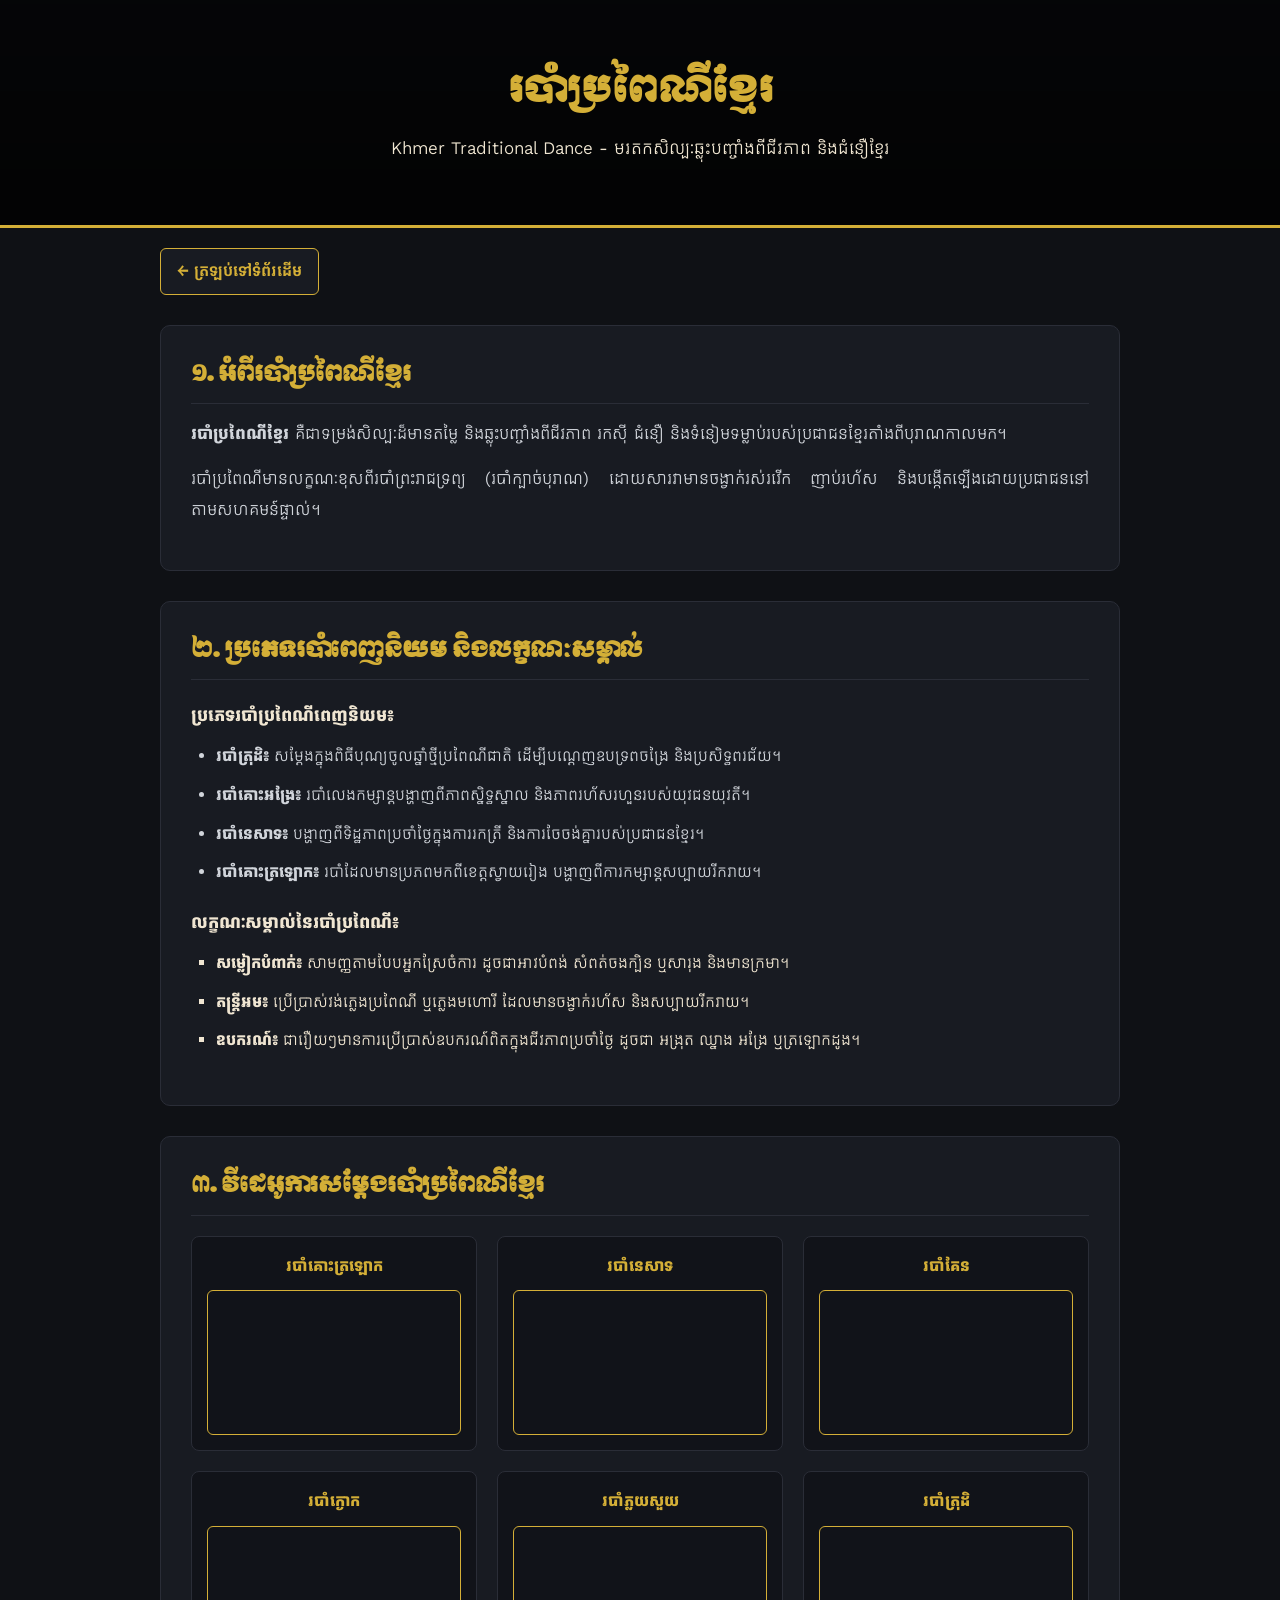
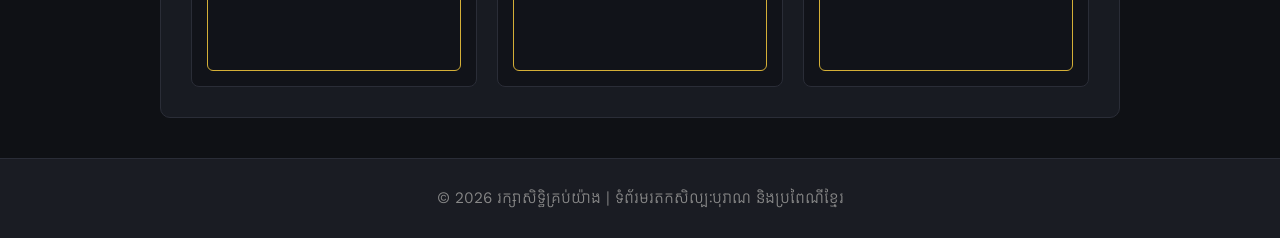
<file: 7.html>
<!DOCTYPE html>
<html lang="km">
<head>
    <meta charset="UTF-8">
    <meta name="viewport" content="width=device-width, initial-scale=1.0">
    <title>របាំប្រពៃណីខ្មែរ - មរតកសិល្បៈ និងជីវភាពប្រជាប្រិយ</title>
    <link rel="stylesheet" href="./7.css">
    <link href="https://fonts.googleapis.com/css2?family=Moul&family=Kantumruy+Pro:wght@300;400;600;700&display=swap" rel="stylesheet">
</head>
<body>

    <!-- Header Section -->
    <header class="page-header">
        <div class="overlay">
            <h1 class="khmer-title">របាំប្រពៃណីខ្មែរ</h1>
            <p>Khmer Traditional Dance - មរតកសិល្បៈឆ្លុះបញ្ចាំងពីជីវភាព និងជំនឿខ្មែរ</p>
        </div>
    </header>

    <!-- Navigation / Back Button -->
 <nav class="nav-bar">
        <a href="./index.html" class="back-btn">← ត្រឡប់ទៅទំព័រដើម</a>
    </nav>
    <main class="container">

        <!-- ផ្នែកទី ១: ស្វែងយល់អំពីរបាំប្រពៃណីខ្មែរ -->
        <section class="content-card">
            <h2 class="card-title">១. អំពីរបាំប្រពៃណីខ្មែរ</h2>
            <p class="description">
                <strong>របាំប្រពៃណីខ្មែរ</strong> គឺជាទម្រង់សិល្បៈដ៏មានតម្លៃ និងឆ្លុះបញ្ចាំងពីជីវភាព រកស៊ី ជំនឿ និងទំនៀមទម្លាប់របស់ប្រជាជនខ្មែរតាំងពីបុរាណកាលមក។ 
            </p>
            <p class="description">
                របាំប្រពៃណីមានលក្ខណៈខុសពីរបាំព្រះរាជទ្រព្យ (របាំក្បាច់បុរាណ) ដោយសារវាមានចង្វាក់រស់រវើក ញាប់រហ័ស និងបង្កើតឡើងដោយប្រជាជននៅតាមសហគមន៍ផ្ទាល់។
            </p>
        </section>

        <!-- ផ្នែកទី ២: ប្រភេទរបាំប្រពៃណី និងលក្ខណៈសម្គាល់ -->
        <section class="content-card">
            <h2 class="card-title">២. ប្រភេទរបាំពេញនិយម និងលក្ខណៈសម្គាល់</h2>
            
            <h3 class="sub-title">ប្រភេទរបាំប្រពៃណីពេញនិយម៖</h3>
            <ul class="info-list">
                <li><strong>របាំត្រុដិ៖</strong> សម្ដែងក្នុងពិធីបុណ្យចូលឆ្នាំថ្មីប្រពៃណីជាតិ ដើម្បីបណ្ដេញឧបទ្រពចង្រៃ និងប្រសិទ្ធពរជ័យ។</li>
                <li><strong>របាំគោះអង្រែ៖</strong> របាំលេងកម្សាន្តបង្ហាញពីភាពស្និទ្ធស្នាល និងភាពរហ័សរហួនរបស់យុវជនយុវតី។</li>
                <li><strong>របាំនេសាទ៖</strong> បង្ហាញពីទិដ្ឋភាពប្រចាំថ្ងៃក្នុងការរកត្រី និងការចែចង់គ្នារបស់ប្រជាជនខ្មែរ។</li>
                <li><strong>របាំគោះត្រឡោក៖</strong> របាំដែលមានប្រភពមកពីខេត្តស្វាយរៀង បង្ហាញពីការកម្សាន្តសប្បាយរីករាយ។</li>
            </ul>

            <h3 class="sub-title">លក្ខណៈសម្គាល់នៃរបាំប្រពៃណី៖</h3>
            <ul class="highlight-list">
                <li><strong>សម្លៀកបំពាក់៖</strong> សាមញ្ញតាមបែបអ្នកស្រែចំការ ដូចជាអាវបំពង់ សំពត់ចងក្បិន ឬសារុង និងមានក្រមា។</li>
                <li><strong>តន្ត្រីអម៖</strong> ប្រើប្រាស់វង់ភ្លេងប្រពៃណី ឬភ្លេងមហោរី ដែលមានចង្វាក់រហ័ស និងសប្បាយរីករាយ។</li>
                <li><strong>ឧបករណ៍៖</strong> ជារឿយៗមានការប្រើប្រាស់ឧបករណ៍ពិតក្នុងជីវភាពប្រចាំថ្ងៃ ដូចជា អង្រុត ឈ្នាង អង្រែ ឬត្រឡោកដូង។</li>
            </ul>
        </section>

        <!-- ផ្នែកទី ៣: វីដេអូការសម្តែងរបាំប្រពៃណីនានា -->
        <section class="content-card">
            <h2 class="card-title">៣. វីដេអូការសម្ដែងរបាំប្រពៃណីខ្មែរ</h2>

            <div class="video-grid">
                <!-- វីដេអូរបាំគោះត្រឡោក -->
                <div class="video-item">
                    <h4 class="video-title">របាំគោះត្រឡោក</h4>
                    <div class="video-box">
<iframe width="560" height="315" src="https://www.youtube.com/embed/DUcfcTBVQ20?si=I3LHXSwKrMWHvVL5" title="YouTube video player" frameborder="0" allow="accelerometer; autoplay; clipboard-write; encrypted-media; gyroscope; picture-in-picture; web-share" referrerpolicy="strict-origin-when-cross-origin" allowfullscreen></iframe>                    </div>
                </div>

                <!-- វីដេអូរបាំនេសាទ -->
                <div class="video-item">
                    <h4 class="video-title">របាំនេសាទ</h4>
                    <div class="video-box">
                        <iframe width="560" height="315" src="https://www.youtube.com/embed/ahqUwIorYtk?si=7mm8X72nLF0dxRo6" title="YouTube video player" frameborder="0" allow="accelerometer; autoplay; clipboard-write; encrypted-media; gyroscope; picture-in-picture; web-share" referrerpolicy="strict-origin-when-cross-origin" allowfullscreen></iframe>
                    </div>
                </div>
 <!-- វីដេអូរបាំគែន -->
                <div class="video-item">
                    <h4 class="video-title">របាំគែន</h4>
                    <div class="video-box">
<iframe width="560" height="315" src="https://www.youtube.com/embed/Wr6_IsQECG8?si=wgbz0OKFQlhfBzTt" title="YouTube video player" frameborder="0" allow="accelerometer; autoplay; clipboard-write; encrypted-media; gyroscope; picture-in-picture; web-share" referrerpolicy="strict-origin-when-cross-origin" allowfullscreen></iframe>                    </div>
                </div>

                <!-- វីដេអូរបាំក្ងោក -->
                <div class="video-item">
                    <h4 class="video-title">របាំក្ងោក</h4>
                    <div class="video-box">
<iframe width="560" height="315" src="https://www.youtube.com/embed/8mbAkHVYJx8?si=6m9Amr8-2igyW3bc" title="YouTube video player" frameborder="0" allow="accelerometer; autoplay; clipboard-write; encrypted-media; gyroscope; picture-in-picture; web-share" referrerpolicy="strict-origin-when-cross-origin" allowfullscreen></iframe>                    </div>
                </div>

                <!-- វីដេអូរបាំភ្លយសួយ -->
                <div class="video-item">
                    <h4 class="video-title">របាំភ្លយសួយ</h4>
                    <div class="video-box">
<iframe width="560" height="315" src="https://www.youtube.com/embed/bYXjL_4PUgU?si=oSqB9yXhhUQ4osQe" title="YouTube video player" frameborder="0" allow="accelerometer; autoplay; clipboard-write; encrypted-media; gyroscope; picture-in-picture; web-share" referrerpolicy="strict-origin-when-cross-origin" allowfullscreen></iframe>                    </div>
                </div>

                <!-- វីដេអូរបាំត្រុដិ -->
                <div class="video-item">
                    <h4 class="video-title">របាំត្រុដិ</h4>
                    <div class="video-box">
<iframe width="560" height="315" src="https://www.youtube.com/embed/53vSn9nQyBE?si=ekD306Rt64WYXLDk" title="YouTube video player" frameborder="0" allow="accelerometer; autoplay; clipboard-write; encrypted-media; gyroscope; picture-in-picture; web-share" referrerpolicy="strict-origin-when-cross-origin" allowfullscreen></iframe>                    </div>
                </div>

                <!-- វីដេអូរបាំគោះអង្រែ -->
                <!-- <div class="video-item">
                    <h4 class="video-title">របាំគោះអង្រែ</h4>
                    <div class="video-box">
                        <iframe src="https://www.youtube.com/embed/YOUR_YOUTUBE_ID_7" title="វីដេអូរបាំគោះអង្រែ" allowfullscreen></iframe>
                    </div> -->
                </div>
            </div>
        </section>

    </main>

    <footer>
        <p>&copy; 2026 រក្សាសិទ្ធិគ្រប់យ៉ាង | ទំព័រមរតកសិល្បៈបុរាណ និងប្រពៃណីខ្មែរ</p>
    </footer>

</body>
</html>
</file>
<file: 7.css>
/* Reset Rules & Typography */
* {
    margin: 0;
    padding: 0;
    box-sizing: border-box;
}

body {
    font-family: 'Kantumruy Pro', sans-serif;
    background-color: #0f1115;
    color: #e0e0e0;
    line-height: 1.8;
}

/* Page Header */
.page-header {
    background: linear-gradient(rgba(0,0,0,0.8), rgba(0,0,0,0.9)), #1a1c23;
    padding: 60px 20px;
    text-align: center;
    border-bottom: 3px solid #d4af37;
}

.khmer-title {
    font-family: 'Moul', serif;
    color: #d4af37;
    font-size: 2.2rem;
    margin-bottom: 10px;
}

.page-header p {
    color: #f0e6d2;
    font-size: 1.1rem;
}

/* Navigation / Back Button */
.nav-bar {
    max-width: 1000px;
    margin: 20px auto 0;
    padding: 0 20px;
}

.back-btn {
    display: inline-block;
    color: #d4af37;
    text-decoration: none;
    font-weight: 600;
    padding: 8px 16px;
    background-color: #181b22;
    border: 1px solid #d4af37;
    border-radius: 6px;
    transition: all 0.3s ease;
}

.back-btn:hover {
    background-color: #d4af37;
    color: #000;
}

/* Main Container */
.container {
    max-width: 1000px;
    margin: 30px auto;
    padding: 0 20px;
}

/* Content Card */
.content-card {
    background-color: #181b22;
    padding: 30px;
    border-radius: 10px;
    border: 1px solid #2a2d37;
    margin-bottom: 30px;
}

.card-title {
    font-family: 'Moul', serif;
    color: #d4af37;
    font-size: 1.3rem;
    margin-bottom: 15px;
    border-bottom: 1px solid #2a2d37;
    padding-bottom: 10px;
}

.sub-title {
    font-family: 'Kantumruy Pro', sans-serif;
    color: #f0e6d2;
    font-size: 1.1rem;
    margin: 20px 0 10px 0;
}

.description {
    font-size: 1.05rem;
    color: #d1d5db;
    margin-bottom: 15px;
    text-align: justify;
}

/* Lists Styling */
.info-list, .highlight-list {
    padding-left: 25px;
    margin-bottom: 20px;
    color: #d1d5db;
}

.info-list li {
    margin-bottom: 10px;
}

.highlight-list {
    list-style-type: square;
}

.highlight-list li {
    margin-bottom: 10px;
    color: #f0e6d2;
}

/* Video Grid Layout */
.video-grid {
    display: grid;
    grid-template-columns: repeat(auto-fit, minmax(280px, 1fr));
    gap: 20px;
    margin-top: 20px;
}

.video-item {
    background-color: #111319;
    padding: 15px;
    border-radius: 8px;
    border: 1px solid #2a2d37;
}

.video-title {
    color: #d4af37;
    font-size: 1rem;
    margin-bottom: 10px;
    text-align: center;
}

/* Video Frame Container (16:9) */
.video-box {
    position: relative;
    padding-bottom: 56.25%;
    height: 0;
    overflow: hidden;
    border-radius: 6px;
    border: 1px solid #d4af37;
}

.video-box iframe {
    position: absolute;
    top: 0;
    left: 0;
    width: 100%;
    height: 100%;
    border: 0;
}

/* Footer */
footer {
    text-align: center;
    padding: 25px;
    background-color: #1a1c23;
    color: #888;
    margin-top: 40px;
    border-top: 1px solid #2a2d37;
}
</file>
